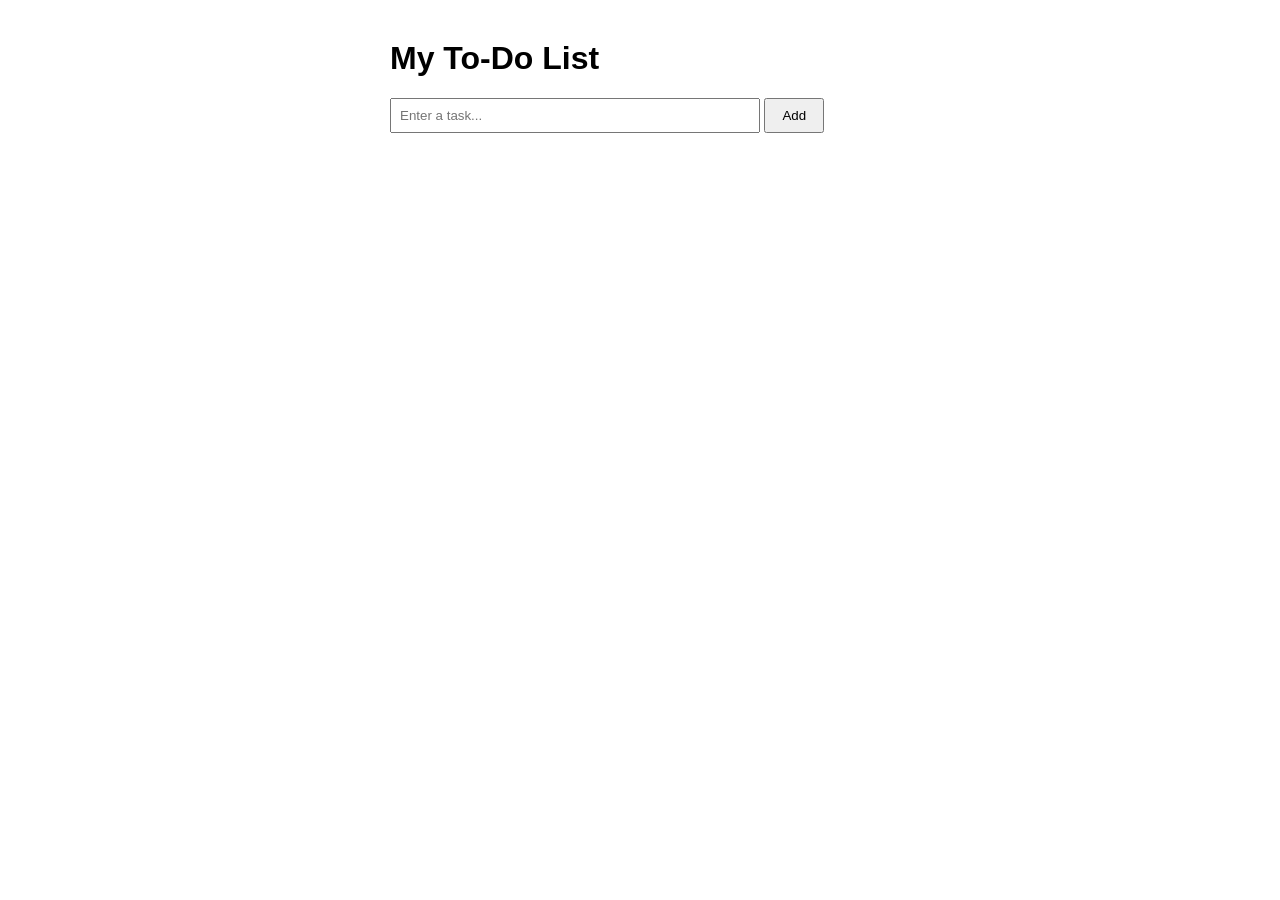
<file: Backend Lab/Experiment7,8/index.html>
<!DOCTYPE html>
<html lang="en">
<head>
    <meta charset="UTF-8">
    <title>ES6 To-Do App</title>
    <style>
        body { font-family: Arial, sans-serif; max-width: 500px; margin: 40px auto; }
        input { padding: 8px; width: 70%; }
        button { padding: 8px 16px; cursor: pointer; }
        ul { list-style: none; padding: 0; }
        li { padding: 10px; border-bottom: 1px solid #ddd;
             display: flex; justify-content: space-between; }
        .done { text-decoration: line-through; color: gray; }
        .delete-btn { background: red; color: white; border: none; }
    </style>
</head>
<body>
    <h1>My To-Do List</h1>
    <input type="text" id="taskInput" placeholder="Enter a task...">
    <button id="addBtn">Add</button>
    <ul id="taskList"></ul>

    <script src="app.js"></script>
</body>
</html>
</file>
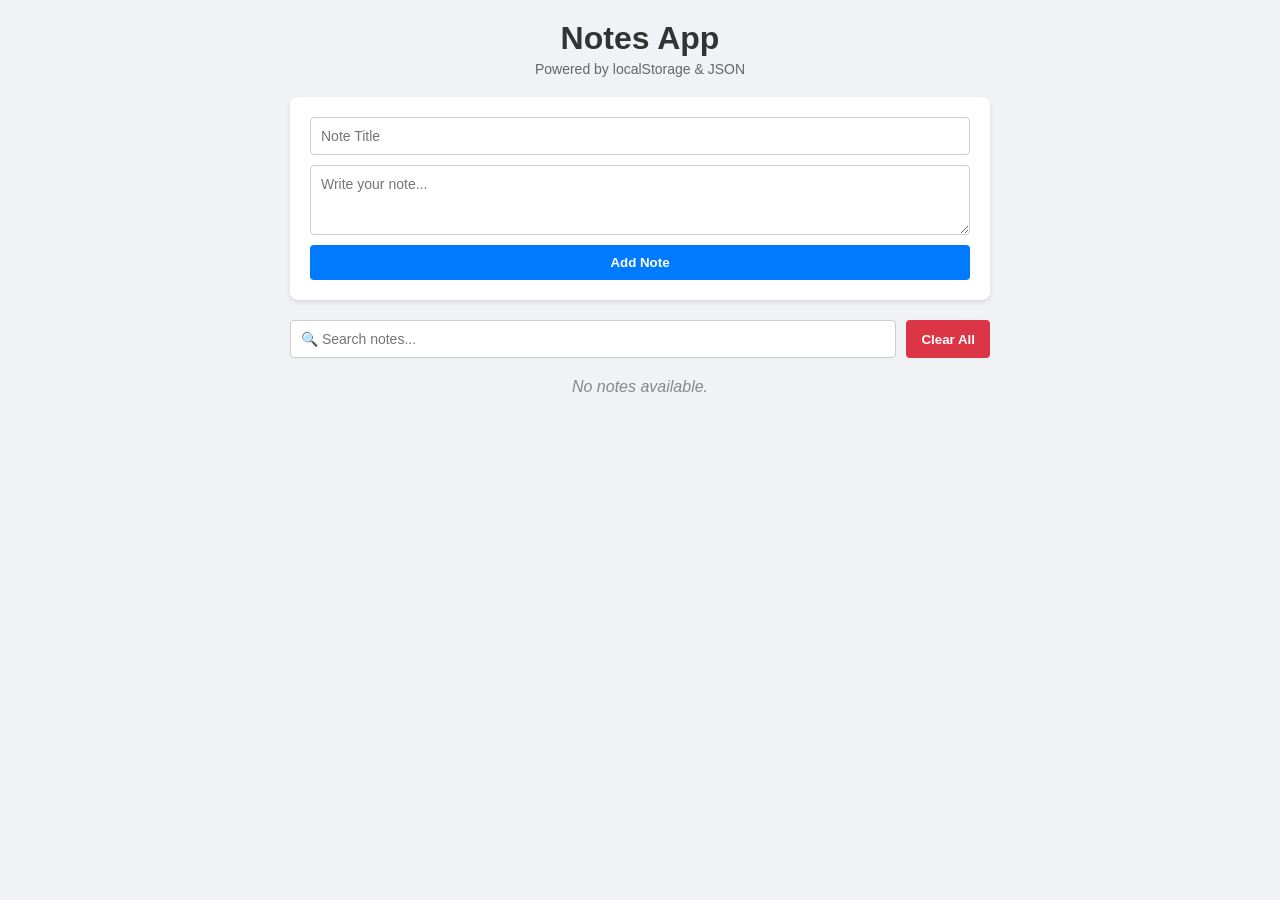
<file: Backend Theory/Unit1/Assignment1_notesApp/index.html>
<!DOCTYPE html>
<html lang="en">
<head>
  <meta charset="UTF-8">
  <meta name="viewport" content="width=device-width, initial-scale=1.0">
  <title>L07 - Notes App</title>
  <link rel="stylesheet" href="style.css">
</head>
<body>
  <div class="container">
    <header>
      <h1>Notes App</h1>
      <p class="subtitle">Powered by <code>localStorage</code> & <code>JSON</code></p>
    </header>

    <!-- Note Input Form -->
    <form id="note-form" class="card-form">
      <input type="text" id="note-title" placeholder="Note Title" required>
      <textarea id="note-content" placeholder="Write your note..." rows="3" required></textarea>
      <button type="submit" id="add-btn">Add Note</button>
    </form>

    <!-- Toolbar -->
    <div class="toolbar">
      <input type="text" id="search-input" placeholder="🔍 Search notes...">
      <button id="clear-all-btn" class="danger-btn">Clear All</button>
    </div>

    <!-- Notes Container -->
    <main>
      <div id="notes-grid" class="notes-grid"></div>
    </main>
  </div>

  <script src="app.js"></script>
</body>
</html>
</file>
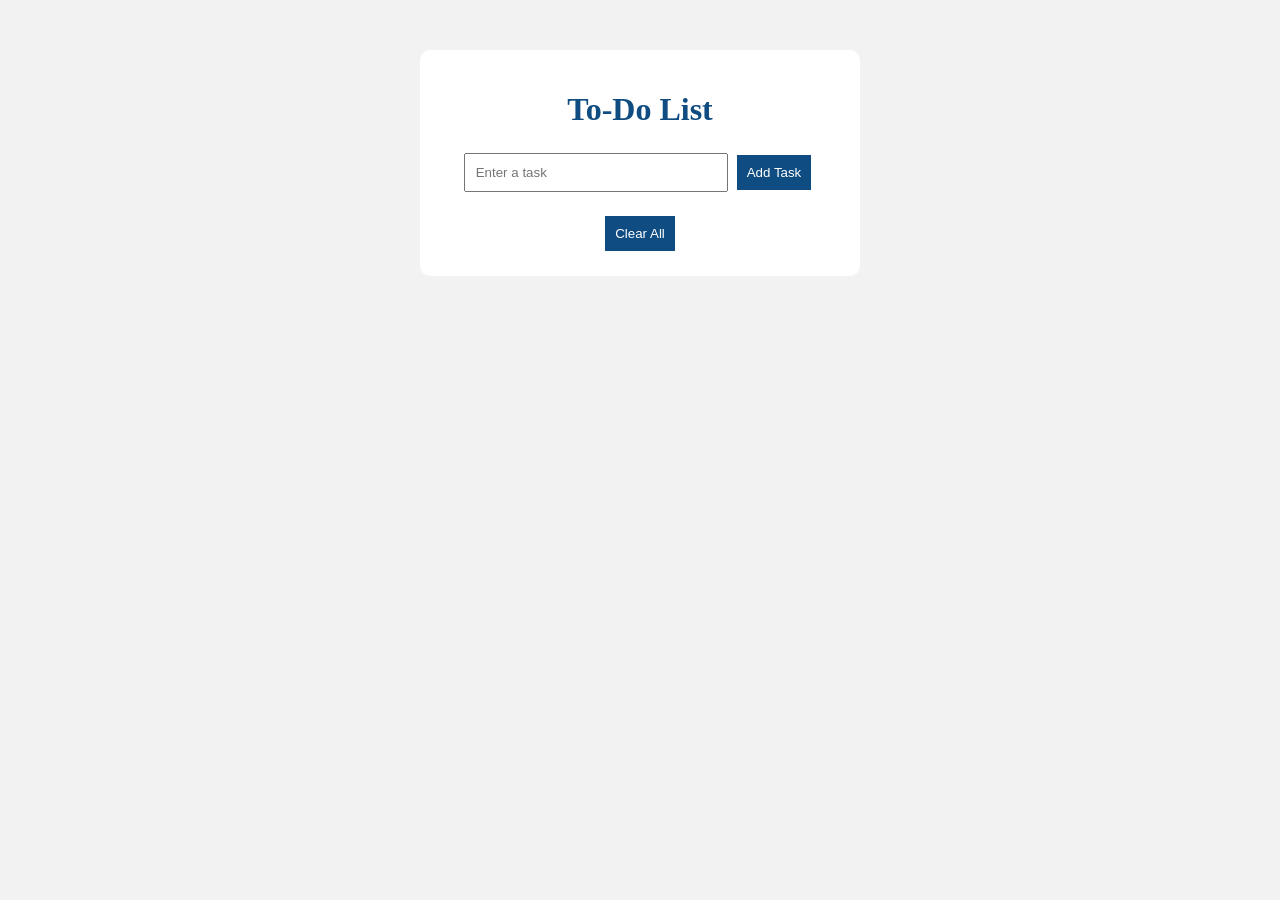
<file: Backend Theory/Unit1/lecture07_to do list/index.html>
<!DOCTYPE html>
<html>
<head>
    <title>To-Do List</title>
    <link rel="stylesheet" href="style.css">
</head>
<body>

    <div class="container">
        <h1>To-Do List</h1>

        <input type="text" id="taskInput" placeholder="Enter a task">
        <button onclick="addTask()">Add Task</button>

        <ul id="taskList"></ul>

        <button onclick="clearTasks()">Clear All</button>
    </div>

    <script src="script.js"></script>
</body>
</html>
</file>
<file: Backend Theory/Unit1/Assignment1_notesApp/style.css>
* {
  box-sizing: border-box;
  margin: 0;
  padding: 0;
  font-family: Arial, sans-serif;
}

body {
  background-color: #f0f2f5;
  padding: 20px;
  color: #333;
}

.container {
  max-width: 700px;
  margin: 0 auto;
}

header {
  text-align: center;
  margin-bottom: 20px;
}

.subtitle {
  color: #666;
  font-size: 14px;
  margin-top: 4px;
}

.card-form {
  background: white;
  padding: 20px;
  border-radius: 8px;
  box-shadow: 0 2px 4px rgba(0,0,0,0.1);
  display: flex;
  flex-direction: column;
  gap: 10px;
  margin-bottom: 20px;
}

.card-form input, .card-form textarea, .toolbar input {
  padding: 10px;
  border: 1px solid #ccc;
  border-radius: 4px;
  font-size: 14px;
}

button {
  cursor: pointer;
  padding: 10px 15px;
  border: none;
  border-radius: 4px;
  background-color: #007bff;
  color: white;
  font-weight: bold;
}

button:hover {
  background-color: #0056b3;
}

.toolbar {
  display: flex;
  gap: 10px;
  margin-bottom: 20px;
}

.toolbar input {
  flex: 1;
}

.danger-btn {
  background-color: #dc3545;
}

.danger-btn:hover {
  background-color: #bd2130;
}

.notes-grid {
  display: grid;
  grid-template-columns: repeat(auto-fill, minmax(200px, 1fr));
  gap: 15px;
}

.note-card {
  background: white;
  padding: 15px;
  border-radius: 6px;
  border-left: 4px solid #007bff;
  box-shadow: 0 1px 3px rgba(0,0,0,0.1);
  display: flex;
  flex-direction: column;
  justify-content: space-between;
}

.note-card h3 {
  font-size: 16px;
  margin-bottom: 4px;
}

.note-date {
  font-size: 11px;
  color: #888;
  display: block;
  margin-bottom: 10px;
}

.note-card p {
  font-size: 13px;
  color: #444;
  white-space: pre-wrap;
  margin-bottom: 15px;
}

.delete-btn {
  align-self: flex-end;
  background-color: #ff4d4d;
  font-size: 12px;
  padding: 5px 10px;
}

.empty-msg {
  color: #888;
  font-style: italic;
  grid-column: 1 / -1;
  text-align: center;
}
</file>
<file: Backend Theory/Unit1/lecture07_to do list/style.css>
body {
    font-family: "Times New Roman", Times, serif;
    background-color: #f2f2f2;
    text-align: center;
}

h1 {
    font-family: "Tan Twinkle", serif;
    color: #0F4C81;
}

.container {
    width: 400px;
    margin: 50px auto;
    padding: 20px;
    background: white;
    border-radius: 10px;
}

input {
    padding: 10px;
    width: 60%;
}

button {
    padding: 10px;
    margin: 5px;
    cursor: pointer;
    background: #0F4C81;
    color: white;
    border: none;
}

li {
    list-style: none;
    padding: 10px;
    margin: 5px;
    background: #eee;
}
</file>
